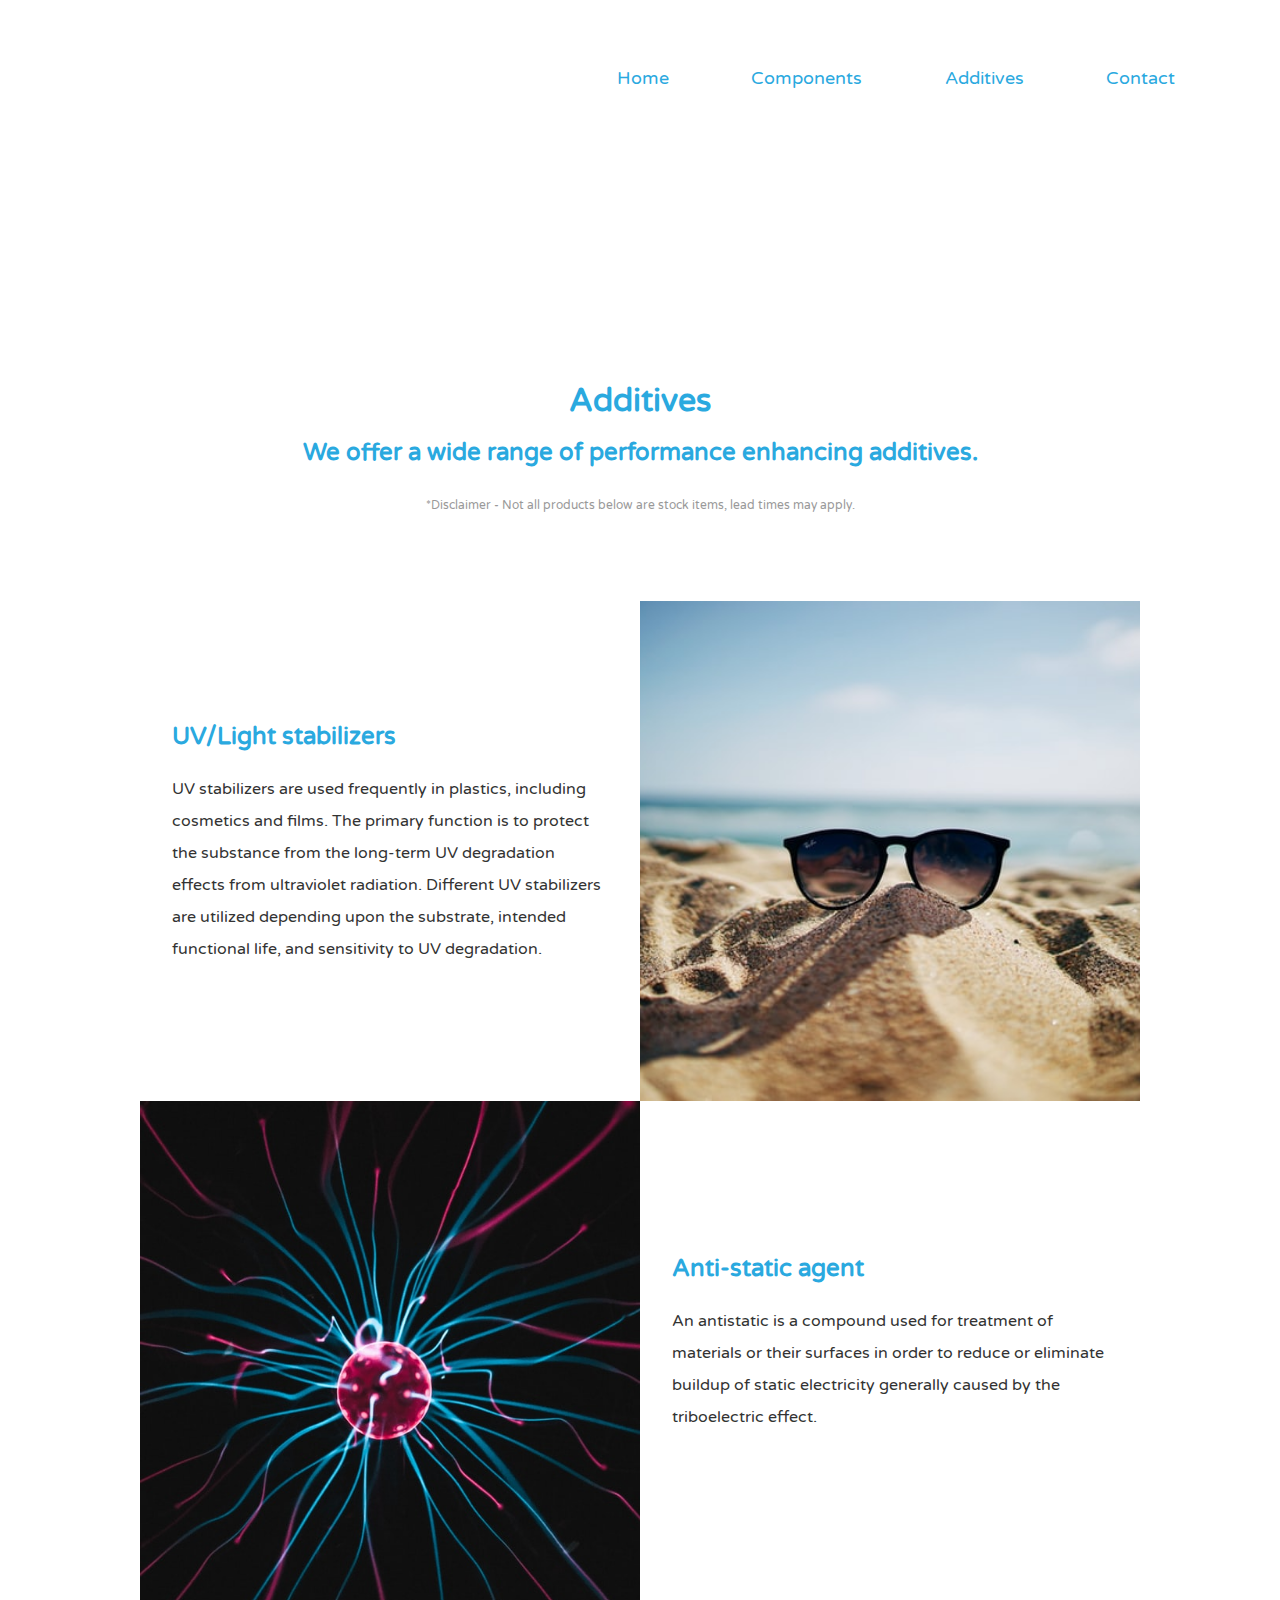
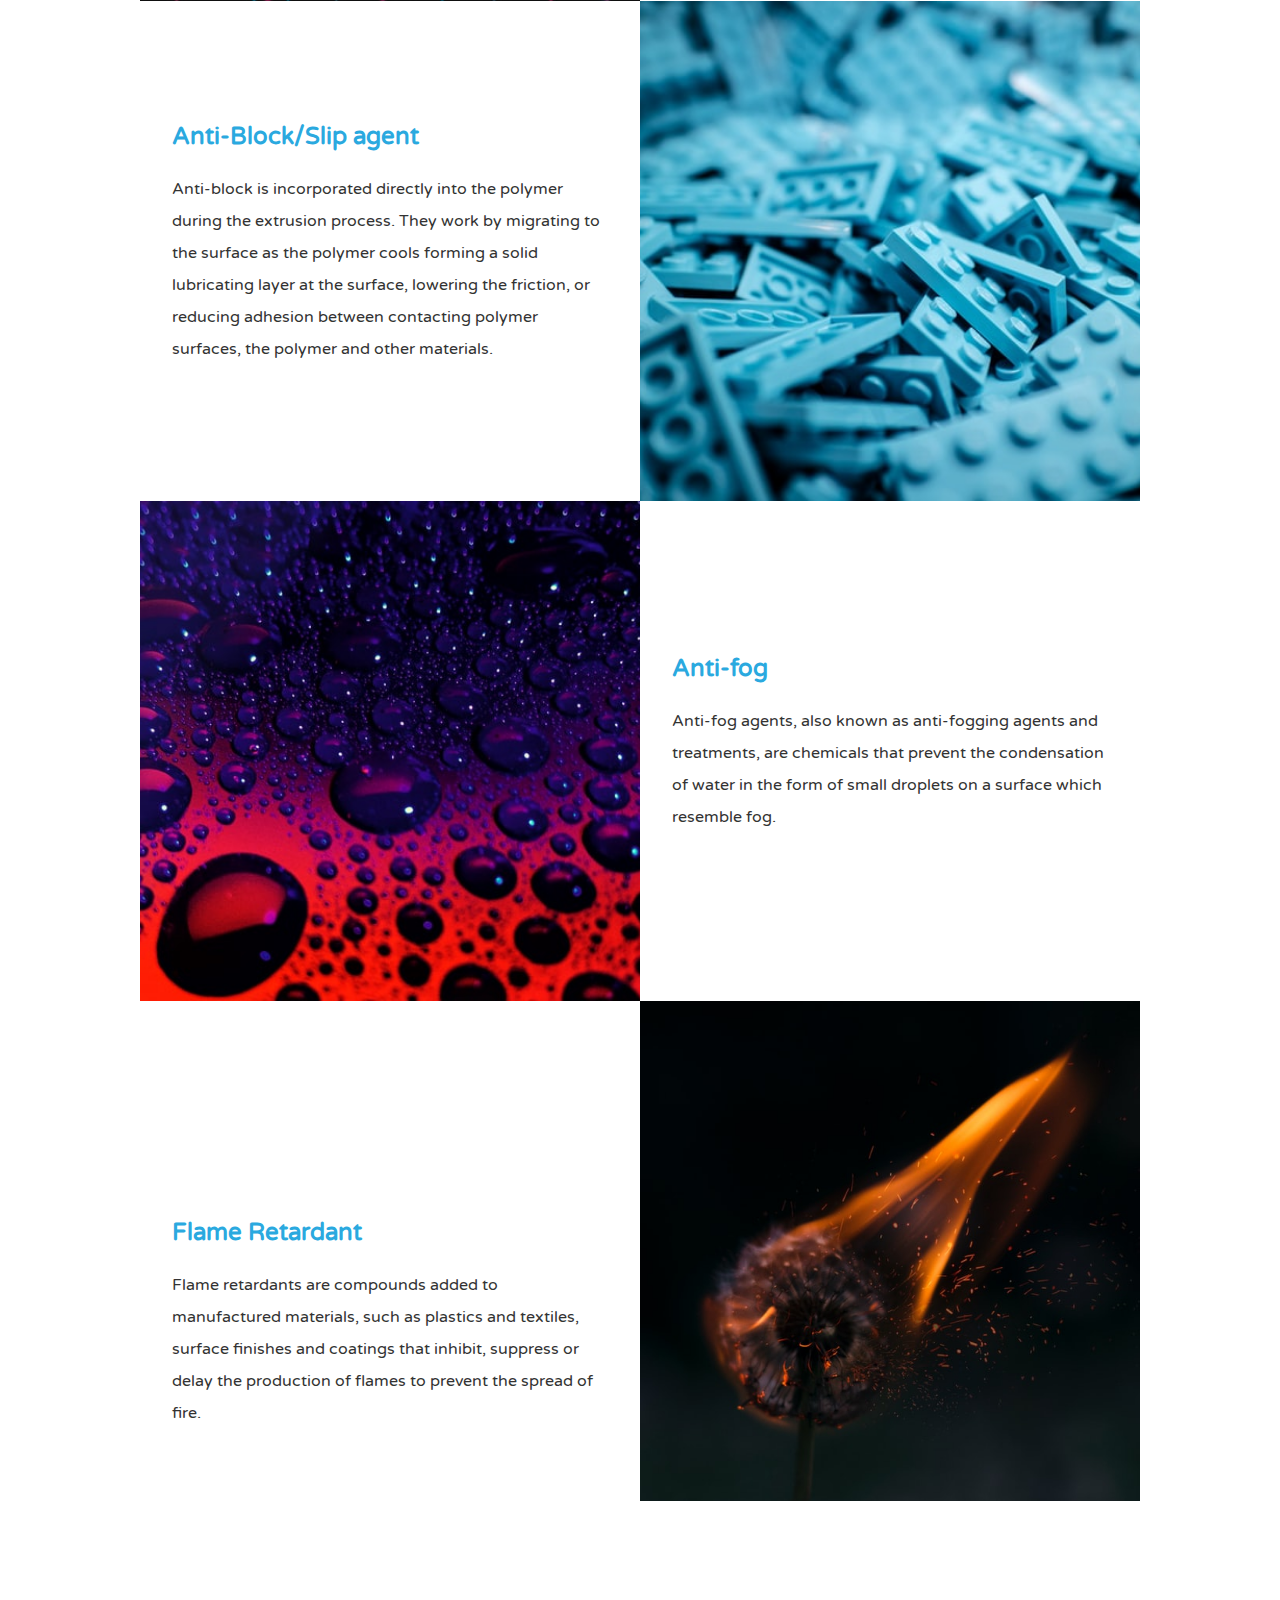
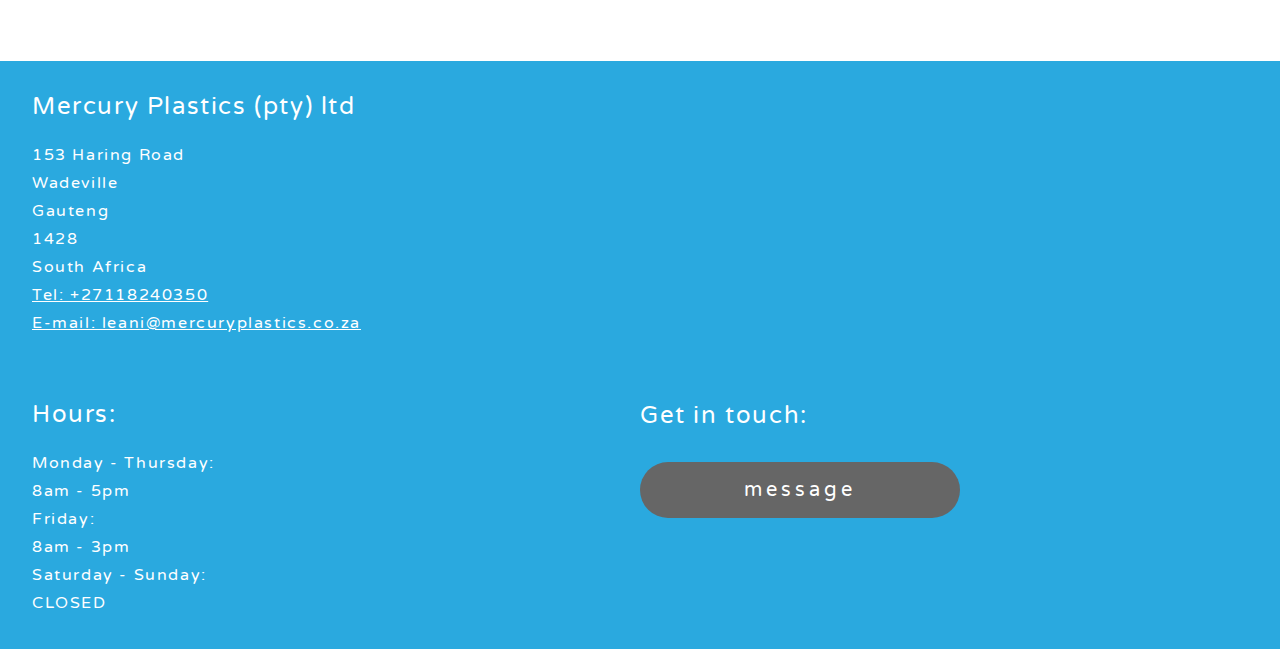
<file: additives.html>
<!DOCTYPE html>
<html lang='en'>

<head>
    <meta charset='UTF-8'>
    <meta name="viewport" content="width=device-width, initial-scale=1.0">
    <meta http-equiv="X-UA-Compatible" content="ie=edge">
    <link rel="stylesheet" href="https://use.fontawesome.com/releases/v5.9.0/css/all.css"
        integrity="sha384-i1LQnF23gykqWXg6jxC2ZbCbUMxyw5gLZY6UiUS98LYV5unm8GWmfkIS6jqJfb4E" crossorigin="anonymous">
    <link rel="icon" href="./images/letter-m.png">

    <link rel='stylesheet' href='./style.css' />


    <title>MP - Additives</title>
</head>


<body>

    <button class="back-to-top" id='back-to-top'>
        Back to top
    </button>

    <header class="header__container">
        <div id='head' class="header__logo">
            <h1>Mercury</h1>
            <h1>Plastics</h1>
            <div class="logo__animation"></div>
            <div class="logo__subtext">
                <h4>pty</h4>
                <h4>ltd</h4>
            </div>
        </div>
    </header>

    <nav class='nav__container'>
        <ul class='nav__main-menu'>
            <li><a href="./index.html">Home</a></li>
            <li>
                <a href="#" class='main-menu__about'>Components</a>
                <ul class='about__drop-menu'>
                    <li><a href="./index.html#masterbatch">Masterbatch</a></li>
                    <li><a href="./index.html#pigments">Pigments</a></li>
                    <li><a href="./index.html#color-matching">Color Matching</a></li>
                    <li><a href="./index.html#recycling">Recycling Initiative</a></li>
                </ul>
            </li>
            <li><a href="./additives.html">Additives</a></li>
            <li><a href="./contact.html">Contact</a></li>
        </ul>
    </nav>

    <nav class='nav__container-mobile'>
        <i class=""></i>
        <i id='mobile-button' class="fa fa-bars fa-2x nav__menu-button"></i>
        <ul id='mobile-menu' class='nav__menu-mobile-hidden'>
            <li><a href="./index.html">Home</a></li>
            <li><a href="./index.html#pigments" class='main-menu__about'>Components</a></li>
            <li><a href="./additives.html">Additives</a></li>
            <li><a href="./contact.html">Contact</a></li>
            <li><a href="./index.html#recycling">Recycling Initiative</a></li>
            <li id='exit-menu' class='exit-menu'><i class="fas fa-chevron-down fa-2x"></i></li>
        </ul>
    </nav>



    <div class="additives__container">
        <div class="additive__title-text">
            <h1>Additives</h1>
            <h2>We offer a wide range of performance enhancing additives.</h2>
            <span>*Disclaimer - Not all products below are stock items, lead times may apply.</span>
        </div>

        <div class="additive__item-container">
            <img src="./images/uv2.jpg" alt="">
            <div class="additive__item-text">
                <h2>UV/Light stabilizers</h2>
                <p>
                    UV stabilizers are used frequently in plastics, including cosmetics and films. The primary function
                    is to protect the substance from the long-term UV degradation effects from ultraviolet radiation.
                    Different UV stabilizers are utilized depending upon the substrate, intended functional life, and
                    sensitivity to UV degradation.
                </p>
            </div>
        </div>
        <div class="additive__item-container">
            <img src="./images/static2.jpg" alt="">
            <div class="additive__item-text">
                <h2>Anti-static agent</h2>
                <p>
                    An antistatic is a compound used for treatment of materials or their surfaces in order to reduce or
                    eliminate buildup of static electricity generally caused by the triboelectric effect.
                </p>
            </div>
        </div>
        <div class="additive__item-container">
            <img src="./images/slip4.jpg" alt="">
            <div class="additive__item-text">
                <h2>Anti-Block/Slip agent</h2>
                <p>
                    Anti-block is incorporated directly into the polymer during the extrusion process. They work by
                    migrating to the surface as the polymer cools forming a solid lubricating layer at the surface,
                    lowering the friction, or reducing adhesion between contacting polymer surfaces, the polymer and
                    other materials.
                </p>
            </div>
        </div>
        <div class="additive__item-container">
            <img src="./images/fog2.jpg" alt="">
            <div class="additive__item-text">
                <h2>Anti-fog</h2>
                <p>
                    Anti-fog agents, also known as anti-fogging agents and treatments, are chemicals that prevent the
                    condensation of water in the form of small droplets on a surface which resemble fog.
                </p>
            </div>
        </div>
        <div class="additive__item-container">
            <img src="./images/fire1.jpg" alt="">
            <div class="additive__item-text">
                <h2>Flame Retardant</h2>
                <p>
                    Flame retardants are compounds added to manufactured materials, such as plastics and textiles,
                    surface finishes and coatings that inhibit, suppress or delay the production of flames to prevent
                    the spread of fire.
                </p>
            </div>
        </div>
    </div>


    <footer>
        <div class="footer_top">
            <div class="footer_item location">
                <h2>Mercury Plastics (pty) ltd</h2>
                <span>153 Haring Road</span>
                <span>Wadeville</span>
                <span>Gauteng</span>
                <span>1428</span>
                <span>South Africa</span>
                <a href="tel:+27118240350">Tel: +27118240350</a>
                <a href="mailto:leani@mercuryplastics.co.za">
                    E-mail: leani@mercuryplastics.co.za</a>
            </div>
            <div class='map'>
                <iframe
                    src="https://www.google.com/maps/embed?pb=!1m18!1m12!1m3!1d3577.711509330457!2d28.190559615031457!3d-26.271024883408195!2m3!1f0!2f0!3f0!3m2!1i1024!2i768!4f13.1!3m3!1m2!1s0x0%3A0x862de2f4c1867d6a!2sMercury%20Plastics%20(Pty)%20Ltd!5e0!3m2!1sen!2suk!4v1593377094178!5m2!1sen!2suk"
                    width="100%" height="100%" frameborder="0" style="border:0;" allowfullscreen="" aria-hidden="false"
                    tabindex="0">
                </iframe>
            </div>
        </div>
        <div class="footer_bottom">
            <div class="footer_item hours">
                <h2>Hours:</h2>
                <span>Monday - Thursday:</span>
                <span>8am - 5pm</span>
                <span>Friday: </span>
                <span>8am - 3pm</span>
                <span>Saturday - Sunday:</span>
                <span>CLOSED</span>
            </div>
            <div class="button">
                <h2>Get in touch:</h2>
                <a href="mailto:leani@mercuryplastics.co.za">message</a>
            </div>
        </div>
    </footer>

    <script src='./script.js'></script>
</body>

</html>
</file>
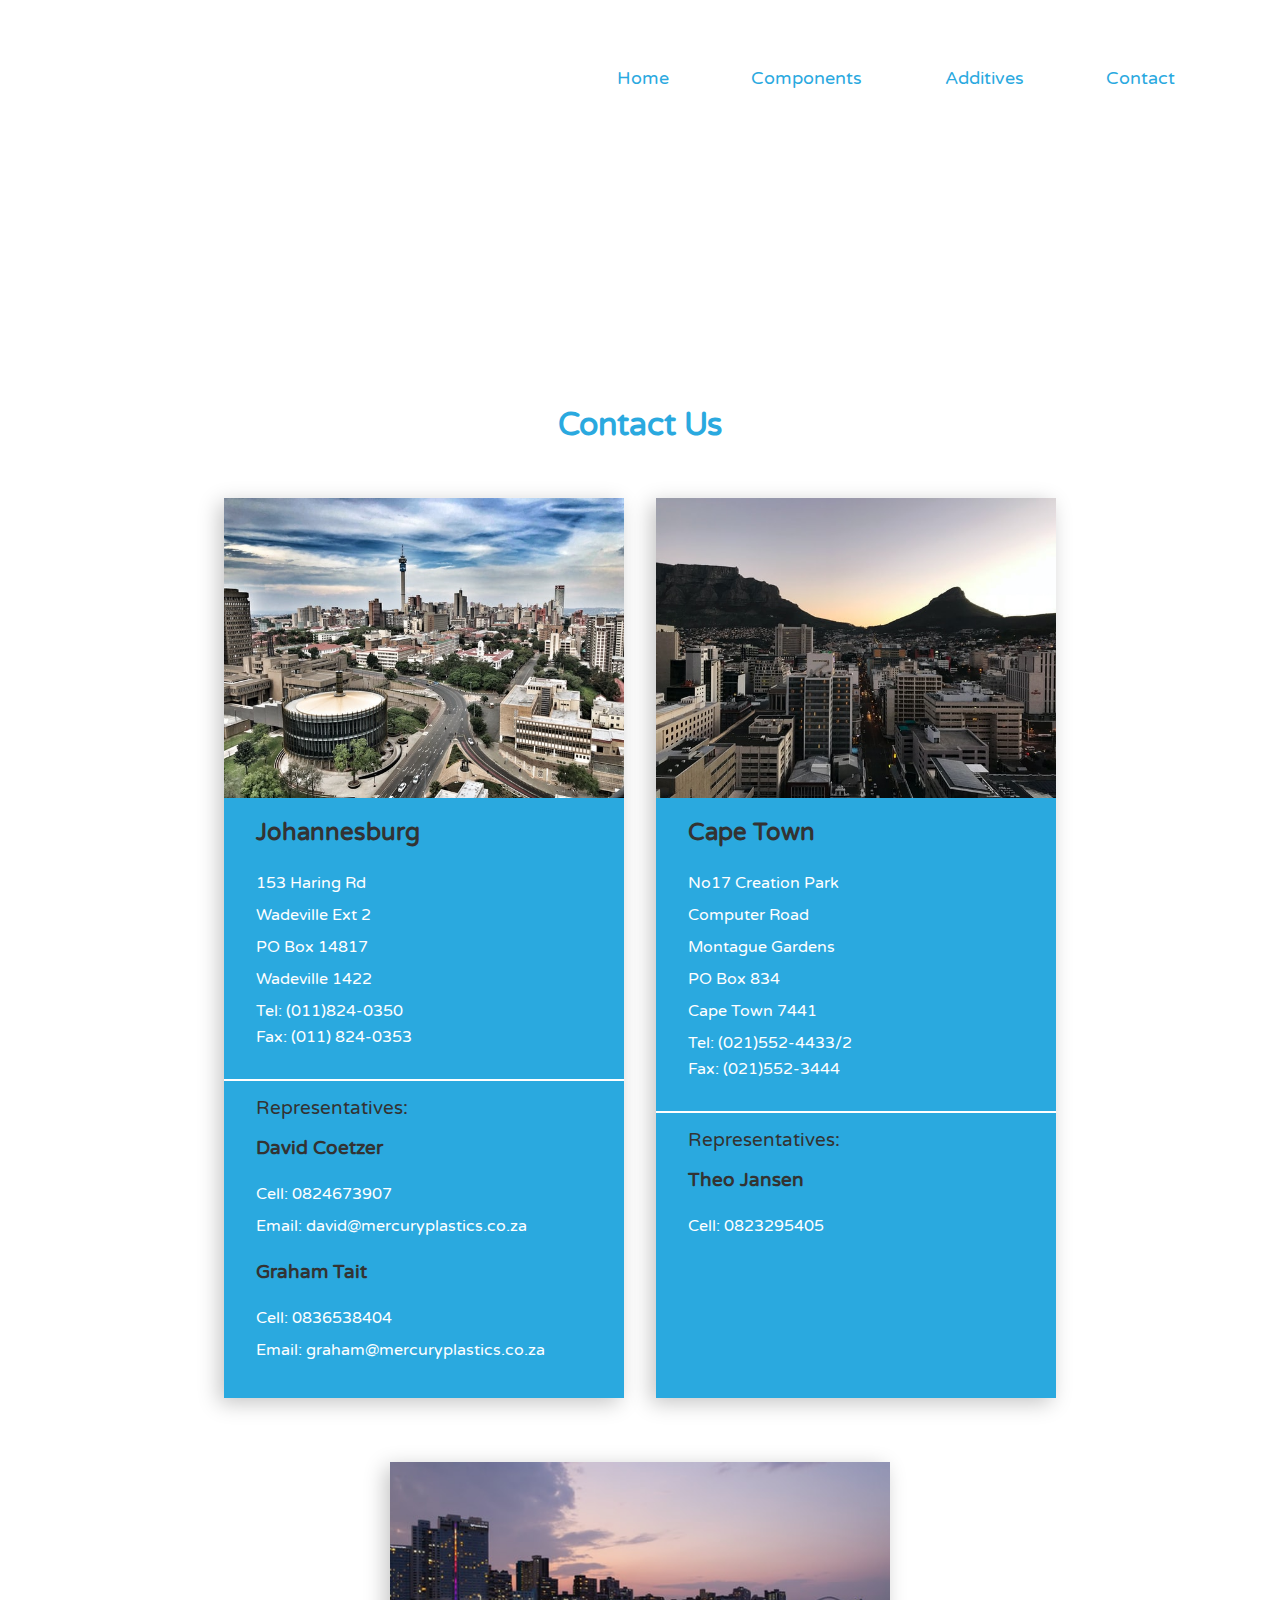
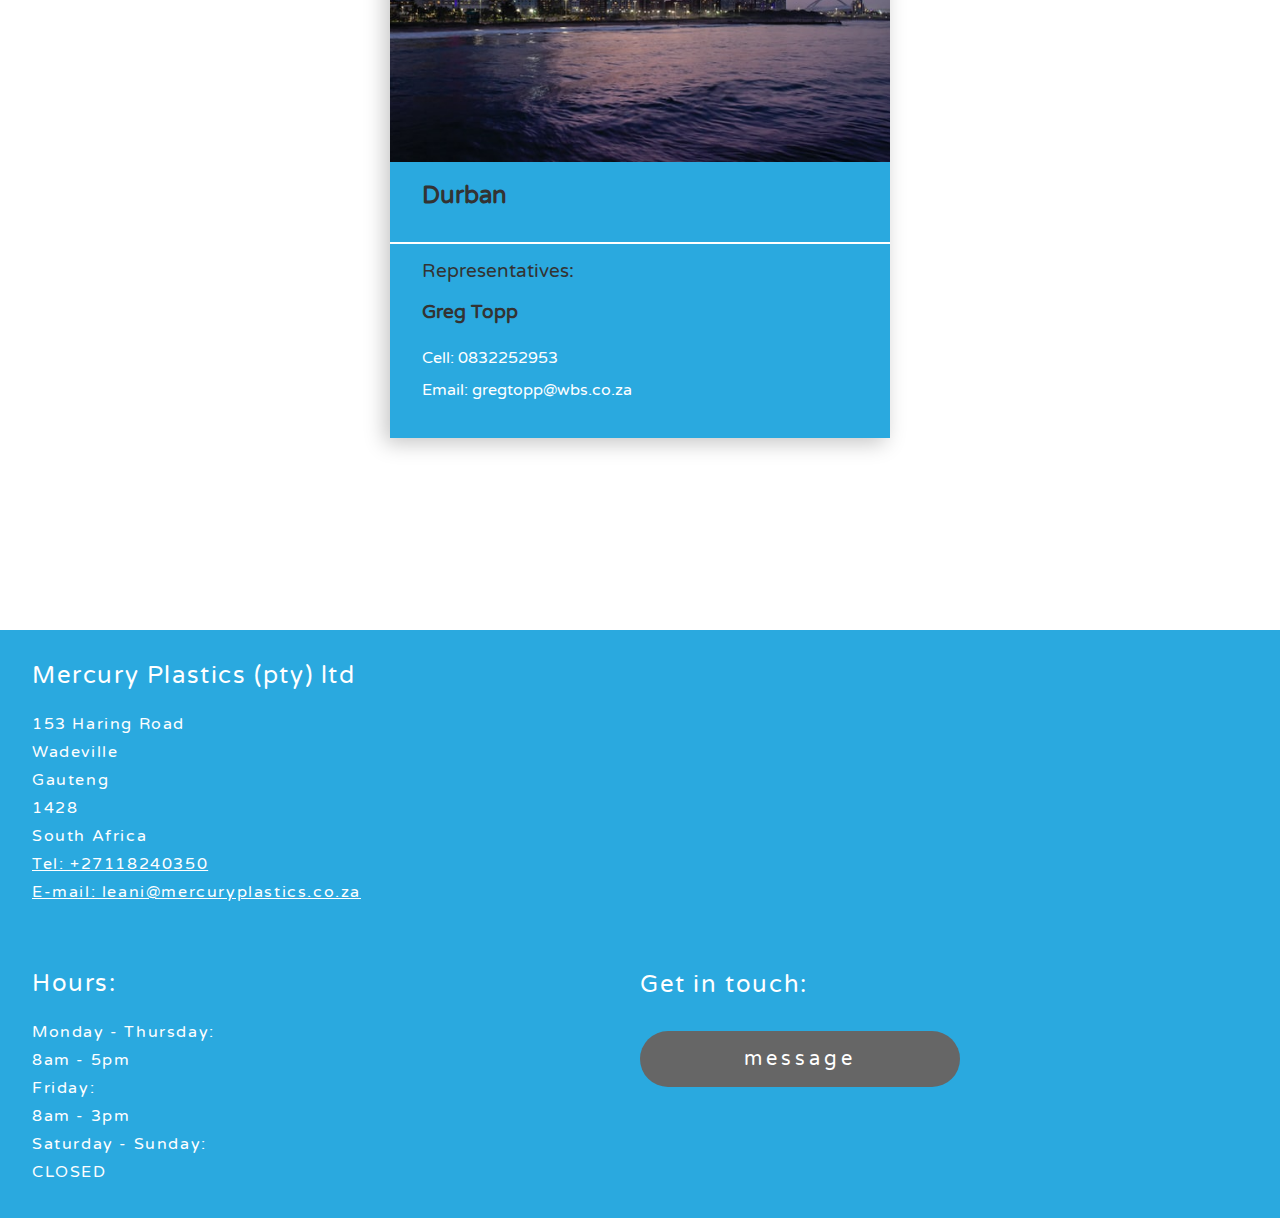
<file: contact.html>
<!DOCTYPE html>
<html lang='en'>

<head>
    <meta charset='UTF-8'>
    <meta name="viewport" content="width=device-width, initial-scale=1.0">
    <meta http-equiv="X-UA-Compatible" content="ie=edge">
    <link rel="stylesheet" href="https://use.fontawesome.com/releases/v5.9.0/css/all.css"
        integrity="sha384-i1LQnF23gykqWXg6jxC2ZbCbUMxyw5gLZY6UiUS98LYV5unm8GWmfkIS6jqJfb4E" crossorigin="anonymous">
    <link rel="icon" href="./images/letter-m.png">

    <link rel='stylesheet' href='./style.css' />


    <title>MP - Contact Us</title>
</head>


<body>

    <button class="back-to-top" id='back-to-top'>
        Back to top
    </button>

    <header class="header__container">
        <div id='head' class="header__logo">
            <h1>Mercury</h1>
            <h1>Plastics</h1>
            <div class="logo__animation"></div>
            <div class="logo__subtext">
                <h4>pty</h4>
                <h4>ltd</h4>
            </div>
        </div>
    </header>

    <nav class='nav__container'>
        <ul class='nav__main-menu'>
            <li><a href="./index.html">Home</a></li>
            <li>
                <a href="#" class='main-menu__about'>Components</a>
                <ul class='about__drop-menu'>
                    <li><a href="./index.html#masterbatch">Masterbatch</a></li>
                    <li><a href="./index.html#pigments">Pigments</a></li>
                    <li><a href="./index.html#color-matching">Color Matching</a></li>
                    <li><a href="./index.html#recycling">Recycling Initiative</a></li>
                </ul>
            </li>
            <li><a href="./additives.html">Additives</a></li>
            <li><a href="./contact.html">Contact</a></li>
        </ul>
    </nav>

    <nav class='nav__container-mobile'>
        <i class=""></i>
        <i id='mobile-button' class="fa fa-bars fa-2x nav__menu-button"></i>
        <ul id='mobile-menu' class='nav__menu-mobile-hidden'>
            <li><a href="./index.html">Home</a></li>
            <li><a href="./index.html#pigments" class='main-menu__about'>Components</a></li>
            <li><a href="./additives.html">Additives</a></li>
            <li><a href="./contact.html">Contact</a></li>
            <li><a href="./index.html#recycling">Recycling Initiative</a></li>
            <li id='exit-menu' class='exit-menu'><i class="fas fa-chevron-down fa-2x"></i></li>
        </ul>
    </nav>

    <h1 class='contact__title'>Contact Us</h1>

    <div class="contact__card-container-main">
        <div class="contact__card-item">
            <img src="./images/jhb2.jpg" alt="">
            <h2>Johannesburg</h2>
            <a target='_blank' href='https://goo.gl/maps/GHboaQuBpw2qoHC18'>153 Haring Rd</a>
            <a target='_blank' href='https://goo.gl/maps/GHboaQuBpw2qoHC18'>Wadeville Ext 2</a>
            <a target='_blank' href='https://goo.gl/maps/GHboaQuBpw2qoHC18'>PO Box 14817</a>
            <a target='_blank' href='https://goo.gl/maps/GHboaQuBpw2qoHC18'>Wadeville 1422</a>
            <a class='contact-number' href="tel:0118240350">Tel: (011)824-0350</a>
            <span class='contact-number'>Fax: (011) 824-0353</span>
            <h3 class='represent-title'>Representatives:</h3>
            <h3>David Coetzer</h3>
            <a class='contact-number' href="tel:+27824673907">Cell: 0824673907</a>
            <a href="mailto:david@mercuryplastics.co.za">Email: david@mercuryplastics.co.za</a>
            <h3>Graham Tait</h3>
            <a class='contact-number' href="tel:+27836538404">Cell: 0836538404</a>
            <a href="mailto:graham@mercuryplastics.co.za">Email: graham@mercuryplastics.co.za</a>
        </div>

        <div class="contact__card-item">
            <img src="./images/cpt.jpg" alt="">
            <h2>Cape Town</h2>

            <a href="https://goo.gl/maps/DcmDFLsVrRAm6zg56" target="_blank">No17 Creation Park</a>
            <a href="https://goo.gl/maps/DcmDFLsVrRAm6zg56" target="_blank">Computer Road</a>
            <a href="https://goo.gl/maps/DcmDFLsVrRAm6zg56" target="_blank">Montague Gardens</a>
            <a href="https://goo.gl/maps/DcmDFLsVrRAm6zg56" target="_blank">PO Box 834</a>
            <a href="https://goo.gl/maps/DcmDFLsVrRAm6zg56" target="_blank">Cape Town 7441</a>

            <a class='contact-number' href="tel:0215524433">Tel: (021)552-4433/2</a>
            <span class='contact-number'>Fax: (021)552-3444</span>
            <h3 class='represent-title'>Representatives:</h3>
            <h3>Theo Jansen</h3>
            <a class='contact-number' href="tel:+27823295405">Cell: 0823295405</a>

        </div>
        <div class="contact__card-item">
            <img src="./images/dbn.jpg" alt="">
            <h2 class='contact__area'>Durban</h2>
            <h3 class='represent-title'>Representatives:</h3>
            <h3>Greg Topp</h3>
            <a class='contact-number' href="tel:+27832252953">Cell: 0832252953</a>
            <a href="mailto:gregtopp@wbs.co.za">Email: gregtopp@wbs.co.za</a>
        </div>
    </div>

    <footer>
        <div class="footer_top">
            <div class="footer_item location">
                <h2>Mercury Plastics (pty) ltd</h2>
                <span>153 Haring Road</span>
                <span>Wadeville</span>
                <span>Gauteng</span>
                <span>1428</span>
                <span>South Africa</span>
                <a href="tel:+27118240350">Tel: +27118240350</a>
                <a href="mailto:leani@mercuryplastics.co.za">
                    E-mail: leani@mercuryplastics.co.za</a>
            </div>
            <div class='map'>
                <iframe
                    src="https://www.google.com/maps/embed?pb=!1m18!1m12!1m3!1d3577.711509330457!2d28.190559615031457!3d-26.271024883408195!2m3!1f0!2f0!3f0!3m2!1i1024!2i768!4f13.1!3m3!1m2!1s0x0%3A0x862de2f4c1867d6a!2sMercury%20Plastics%20(Pty)%20Ltd!5e0!3m2!1sen!2suk!4v1593377094178!5m2!1sen!2suk"
                    width="100%" height="100%" frameborder="0" style="border:0;" allowfullscreen="" aria-hidden="false"
                    tabindex="0">
                </iframe>
            </div>
        </div>
        <div class="footer_bottom">
            <div class="footer_item hours">
                <h2>Hours:</h2>
                <span>Monday - Thursday:</span>
                <span>8am - 5pm</span>
                <span>Friday: </span>
                <span>8am - 3pm</span>
                <span>Saturday - Sunday:</span>
                <span>CLOSED</span>
            </div>
            <div class="button">
                <h2>Get in touch:</h2>
                <a href="mailto:leani@mercuryplastics.co.za">message</a>
            </div>
        </div>
    </footer>



    <script src='./script.js'></script>
</body>

</html>
</file>
<file: style.css>
@import url("https://fonts.googleapis.com/css2?family=Varela+Round&display=swap");

@import url("https://fonts.googleapis.com/css2?family=Chelsea+Market&display=swap");

*,
*::before,
*::after {
  box-sizing: border-box;
}

html {
  background: #fff;
}

body {
  margin: 0;
  font-family: "Varela Round", sans-serif;
}

hr {
  margin: 0 3rem;
}

hr:last-of-type {
  margin: 3rem 3rem;
}
.back-to-top {
  border: 2px solid var(--blue);
  background: var(--blue);
  color: white;
  font-family: "Varela Round", sans-serif;
  padding: 1rem 0.25rem;
  position: fixed;
  right: -105px;
  z-index: 5;
  top: 0;
  transition: right 500ms ease-in, background 250ms ease-out,
    border 250ms ease-out;
  width: 100px;
  cursor: pointer;
  box-shadow: 0px 2px 5px #dadada;
}

.back-to-top:hover {
  background-color: var(--purple);
  border: 2px solid var(--purple);
  transition: background 250ms ease-out, border 250ms ease-out;
}

.back-to-top:focus {
  outline: none;
}

:root {
  --pink: #f10e8e;
  --yellow: #ffbb00;
  --purple: #b75aec;
  --blue: #2aa9df;
  --green: #8cdf1f;
  --text: #333;
}

/* SCROLL BAR */

/* width */
::-webkit-scrollbar {
  width: 10px;
}

/* Track */
::-webkit-scrollbar-track {
  background: #dadada;
}

/* Handle */
::-webkit-scrollbar-thumb {
  background: #888;
}

/* Handle on hover */
::-webkit-scrollbar-thumb:hover {
  background: var(--blue);
}

/*! ------------------------------------------------------ Global */

.header__container {
  display: flex;
  justify-content: flex-start;
  align-items: flex-end;
  padding: 2rem;
  margin: 0;
}

.header__logo {
  margin: 1rem 0;
  position: relative;
  padding: 2rem;
  display: flex;
  flex-direction: column;
  justify-content: center;
  align-items: flex-start;
}

.header__logo h1 {
  margin: 0;
  font-size: 3rem;
  font-weight: 100;
  color: #fff;
}

.logo__subtext {
  margin-bottom: 1rem;
}

.logo__subtext h4 {
  margin: 0;
  color: #fff;
}

.logo__animation {
  width: 150px;
  height: 150px;
  position: absolute;
  top: 1rem;
  left: 3.25rem;
  bottom: 0;
  right: 0;
  padding-right: 3rem;
  z-index: -1;
  animation-name: logoAnimation;
  animation-duration: 3000ms;
  animation-fill-mode: forwards;
  animation-timing-function: cubic-bezier(0.89, 0.07, 0.4, 0.94);
  animation-iteration-count: linear;
}

.nav__container-mobile {
  display: none;
}

.nav__container {
  max-width: 50vw;
  position: relative;
  left: 45%;
  top: -280px;
}

.nav__container a {
  font-size: 1.1rem;
  transition: background 250ms, color 250ms;
}

.nav__container a:hover {
  color: #fff;
  background: var(--blue);
  transition: background 250ms, color 250ms;
}

.nav__main-menu {
  list-style: none;
  display: flex;
  padding: 0;
  justify-content: space-around;
  margin: 0;
}

.nav__main-menu a {
  text-decoration: none;
  display: block;
  padding: 1rem;
  color: var(--blue);
}

.main-menu__about {
  position: relative;
}

.main-menu__about:focus + .about__drop-menu {
  transform: scale(1);
  transition: opacity 500ms;
  opacity: 1;
}

.about__drop-menu {
  position: absolute;
  opacity: 0;
  transition: opacity 500ms;
  text-decoration: none;
  list-style: none;
  padding: 0;
  color: var(--blue);
}

.about__drop-menu li:last-child > a {
  color: var(--green);
  transition: background 250ms, color 250ms;
}
.about__drop-menu li:last-child > a:hover {
  color: #fff;
  background: var(--green);
  transition: background 250ms, color 250ms;
}

/*! ------------------------------------------------------ */

.about-us__container {
  margin: 0 auto;
  color: var(--text);
  position: relative;
  display: flex;
  flex-direction: column;
  justify-content: center;
  align-items: center;
  margin-bottom: 5rem;
  width: 100%;
}

.about-us__container-img {
  position: fixed;
  z-index: -1;
  opacity: 0.2;
}

.about-us__container h1 {
  color: #666;
  border-radius: 2px;
  margin: 0;
  font-size: 2rem;
  padding: 0 3rem;
}

.about-us__container p {
  line-height: 1.5rem;
  max-width: 700px;
  padding: 0 3rem;
}

/*!--------------------------------------------------------- */

.components__container {
  display: flex;
  justify-content: center;
  align-items: center;
  flex-wrap: wrap;
  padding-top: 6rem;
}

.components__title {
  padding: 3rem 3rem 0;
}

.components__title h1 {
  margin: 0;
  color: #666;
  font-size: 2rem;
}

.component-item {
  width: 100%;
  display: flex;
  padding: 3rem 3rem 0;
  justify-content: center;
  position: relative;
}

.fas {
  font-size: 2rem;
  margin-left: 0.5rem;
}

.component-item__text {
  max-width: 600px;
  line-height: 1.5rem;
  color: var(--text);
}

.fab {
  color: #fff;
}

.masterbatch h1 {
  color: #666;
  background: linear-gradient(
    to right,
    rgba(255, 255, 255, 0.5),
    rgba(241, 14, 142, 0.3)
  );
  padding: 1rem 0;
  text-align: center;
}

.pigments h1 {
  color: #666;
  background: linear-gradient(
    to right,
    rgba(255, 255, 255, 0.5),
    rgba(255, 187, 0, 0.3)
  );
  padding: 1rem 0;
  text-align: center;
}

.color-matching h1 {
  color: #666;
  background: linear-gradient(
    to right,
    rgba(255, 255, 255, 0.5),
    rgba(183, 90, 236, 0.3)
  );
  padding: 1rem 0;
  text-align: center;
}


.recycle__container {
  display: flex;
  padding: 3rem;
  justify-content: center;
  max-height: auto;
  margin: 5rem 0;
}
.recycle__text {
  max-width: 700px;
  padding: 3rem;
  background: rgba(140, 223, 31, 0.1);
}

.recycle__text h1 {
  margin-top: 0;
  color: #666;
}

.recycle__text a {
  color: #666;
}

.recycle__text a:hover {
  color: #999;
}

.recycle__motto {
  width: 100%;
  display: flex;
  justify-content: space-between;
  font-size: 3rem;
}

.recycle__motto span {
  font-family: "Chelsea Market", cursive;
  color: var(--green);
}

footer {
  display: flex;
  flex-direction: column;
  justify-content: space-around;
  width: 100%;
  background: var(--blue);
}

.footer_top {
  display: flex;
}

.footer_item {
  display: flex;
  flex-direction: column;
  width: 50%;
  padding: 2rem;
  line-height: 1.75rem;
  color: white;
  letter-spacing: 0.1rem;
  font-weight: 100;
}

.map {
  display: flex;
  justify-content: center;
  align-items: center;
  width: 50%;
  padding-right: 2rem;
  padding-top: 2rem;
}

.hours {
  display: flex;
  justify-content: space-between;
  width: 50%;
}

.location h2,
.hours h2,
.button h2 {
  margin-top: 0;
  color: white;
  font-weight: 100;
  text-align: start;
}

.footer_bottom {
  display: flex;
}

.location a {
  color: #fff;
}

.button {
  padding: 2rem;
  padding-left: 0;
  max-width: 200px;
  text-align: center;
  letter-spacing: 0.1rem;
}

.button a {
  display: flex;
  justify-content: center;
  text-align: center;
  font-size: 1.25rem;
  margin-top: 2rem;
  padding: 1rem;
  width: 320px;
  text-decoration: none;
  border-radius: 50px;
  color: white;
  background: #666;
  transition: color 250ms, border 250ms, background 250ms, box-shadow 250ms;
  letter-spacing: 0.25rem;
}

.button a:hover {
  background: var(--green);
  font-weight: 500;
  box-shadow: 0px 3px 5px rgb(85, 84, 84);
  transition: color 250ms, border 250ms, background 250ms, box-shadow 250ms;
}

/* / -------------------ADDITIVES------------------------ */

.additive__item-container {
  display: flex;
  flex-direction: row-reverse;
  justify-content: center;
  align-items: center;
}

.additives__container .additive__title-text {
  padding: 0rem 2rem 5rem;
  color: var(--blue);
  line-height: 2rem;
  text-align: center;
}

.additives__container .additive__title-text h1 {
  margin: 0;
}

.additives__container .additive__title-text span {
  color: #999;
  display: block;
  font-size: 0.75rem;
}

.additive__item-container:nth-of-type(odd) {
  display: flex;
  flex-direction: row;
}

.additive__item-container img {
  height: 500px;
  width: 500px;
  max-width: 50%;
  object-fit: cover;
}

.additive__item-container:last-of-type img {
  margin-bottom: 10rem;
}

.additive__item-text {
  padding: 0 2rem;
  color: var(--text);
  line-height: 2rem;
  max-width: 500px;
}

.additive__item-text h2 {
  margin-top: 0;
  color: var(--blue);
}

/* / ----------------------------Contact------------------ */

.contact__title {
  text-align: center;
  color: var(--blue);
}

.contact__card-container-main {
  display: flex;
  flex-wrap: wrap;
  justify-content: center;
  max-width: 100vw;
  margin: 0 3rem 10rem;
}

.contact__card-item {
  display: flex;
  flex-direction: column;
  justify-content: flex-start;
  align-items: flex-start;
  background: var(--blue);
  margin: 2rem 1rem;
  padding-bottom: 2rem;
  min-width: 320px;
  box-shadow: -5px 5px 20px rgb(197, 197, 197);
}

.contact__card-item img {
  max-width: 500px;
  width: 100%;
  height: 300px;
  object-fit: cover;
}

.contact__card-item h2,
.contact__card-item h3,
.contact__card-item a,
.contact__card-item span {
  padding: 0 2rem;
  color: #fff;
}

.contact-number {
  color: #fff;
}

.contact__card-item a {
  line-height: 1.65rem;
  color: #fff;
  line-height: 2rem;
  text-decoration: none;
  display: block;
  width: 90%;
}

.contact__card-item h2 {
  color: #333;
}

.contact__card-item h3 {
  color: #333;
}

/* The !IMPORTANT tag is here to overwrite the h3 TAGS */

.represent-title {
  margin: 2rem 0 0;
  color: #333 !important;
  font-weight: 100;
  border-top: 2px solid white;
  background: var(--blue);
  width: 100%;
  padding: 1rem 2rem 0 !important;
}

.contact__area {
  margin-bottom: 0;
}

/* ?-------------------------------------------------------------------------------------------------------------------- */

@media (max-width: 700px) {
  .back-to-top {
    display: none;
  }

  hr {
    margin: 0 1rem;
    margin-top: 3rem;
  }

  .header__container {
    justify-content: flex-start;
    align-items: center;
    padding: 2rem 0rem;
  }

  .logo__animation {
    left: 3.25rem;
  }

  .about-us__container {
    max-width: 100%;
  }

  .about-us__container > h1,
  .about-us__container > p {
    padding: 0 2rem;
  }

  .components__container {
    margin-bottom: 5rem;
  }

  .component-item {
    flex-direction: column;
    padding: 2rem 2rem;
  }

  .component-item__text {
    max-width: 100%;
  }

  .components__title {
    padding-left: 1rem;
  }

  .nav__container {
    display: none;
  }

  .nav__container-mobile {
    display: block;
  }

  .nav__menu-mobile {
    display: flex;
    flex-direction: column;
    justify-content: center;
    align-items: center;
    position: fixed;
    z-index: 5;
    width: 100%;
    background: rgba(42, 169, 223, 0.9);
    height: 110vh;
    top: -10%;
    padding: 0;
    list-style: none;
    line-height: 2.5rem;
    font-size: 1.5rem;
    transition: top 500ms;
  }

  .nav__menu-mobile-hidden {
    display: flex;
    flex-direction: column;
    justify-content: center;
    align-items: center;
    position: fixed;
    z-index: 5;
    width: 100%;
    background: rgba(42, 169, 223, 0.9);
    height: 120%;
    top: 500%;
    padding: 0;
    list-style: none;
    line-height: 3rem;
    font-size: 1.5rem;
    transition: top 3000ms;
  }

  .nav__menu-mobile li a:not(.exit-menu) {
    color: #fff;
    text-decoration: none;
  }

  .nav__menu-mobile li a:not(.exit-menu):hover {
    color: #333;
    cursor: pointer;
    text-decoration: none;
  }

  .nav__menu-mobile > li {
    margin-top: 1rem;
  }

  .nav__menu-button {
    color: var(--blue);
    position: fixed;
    border: 4px solid var(--blue);
    mix-blend-mode: difference;
    border-radius: 5px;
    padding: 0.25rem 0.5rem;
    top: 25px;
    z-index: 3;
    right: 0;
    transform: translate(-50%, 0) rotate(180deg);
    transition: transform 250ms opacity 250ms;
  }

  .nav__menu-button:hover {
    color: #333;
    border: 4px solid #333;
    text-shadow: 0 -2px 2px rgb(231, 231, 231);
    box-shadow: 0 -2px 2px rgb(233, 233, 233);
    position: fixed;
    top: 25px;
    z-index: 3;
    right: 0;
    transform: translate(-50%, 0) rotate(180deg);
    transition: transform 250ms opacity 250ms;
  }

  .exit-menu {
    padding: 0.25rem 0.5rem;
    color: #333;
    cursor: pointer;
  }

  .nav__menu-mobile-hidden li a {
    color: #fff;
    text-decoration: none;
  }

  .recycle__container {
    flex-direction: column;
    padding: 2rem 0rem;
  }
  .recycle__text {
    max-width: 100%;
  }

  .recycle__motto {
    max-width: 100%;
    display: flex;
    flex-direction: row;
    flex-wrap: wrap;
    justify-content: flex-start;
    font-size: 3rem;
  }

  .recycle__image {
    margin: 2rem 0;
    max-width: 100%;
    height: 400px;
    object-fit: cover;
    object-position: center;
    padding: 0rem;
  }

  .footer_item {
    width: 100%;
    padding: 2rem 1rem;
  }

  .footer_top {
    flex-direction: column;
  }

  .map {
    padding: 1rem;
    width: 100%;
  }
  .footer_bottom {
    flex-direction: column;
  }

  .button {
    width: 100%;
    padding: 1rem;
  }

  /* /----------------------- Additives ------------------- */

  .additive__item-container {
    flex-direction: column;
  }
  .additives__container .additive__title-text {
    padding: 2rem 1rem;
  }
  .additives__container .additive__title-text h1 {
    margin: 0;
  }

  .additive__item-container:nth-of-type(odd) {
    display: flex;
    flex-direction: column;
  }
  .additive__item-container img {
    height: 300px;
    width: 100%;
    max-width: 100%;
    margin: 0 auto;
    padding: 0 1rem;
  }

  .additive__item-container:last-of-type img {
    margin-bottom: 0rem;
  }

  .additive__item-text {
    padding: 2rem 1rem;
  }

  .contact__card-item {
    margin: 2rem 0rem;
  }
}

@media (max-width: 400px) {
  .components__container {
    padding-top: 0rem;
  }
  .component-item {
    padding: 0 2rem 2rem;
  }

  .button {
    width: 100%;
    text-align: center;
    margin-bottom: 5rem;
  }

  .button > a {
    width: 250px;
  }

  .recycle__container {
    margin-top: 0;
  }
  
  .contact__card-container-main {
    margin: 0 1rem 10rem;
  }

  .contact__card-item {
    margin: 2rem 0rem;
  }

  .footer_item,
  .hours {
    width: 100%;
  }
}

@keyframes logoAnimation {
  0% {
    transform: scale(0.5);
    background: #f05a27;
    transform-origin: top left;
  }
  25% {
    transform: scale(0.5);
    background: #fbf420;
    transform-origin: bottom right;
  }
  50% {
    transform: scale(0.5);
    background: #94268e;
    transform-origin: bottom left;
  }
  75% {
    transform: scale(0.5);
    background: #8cdf1f;
    transform-origin: top right;
  }
  100% {
    transform: scale(1.5);
    background: #2aa9df;
    transform-origin: center;
  }
}
</file>
